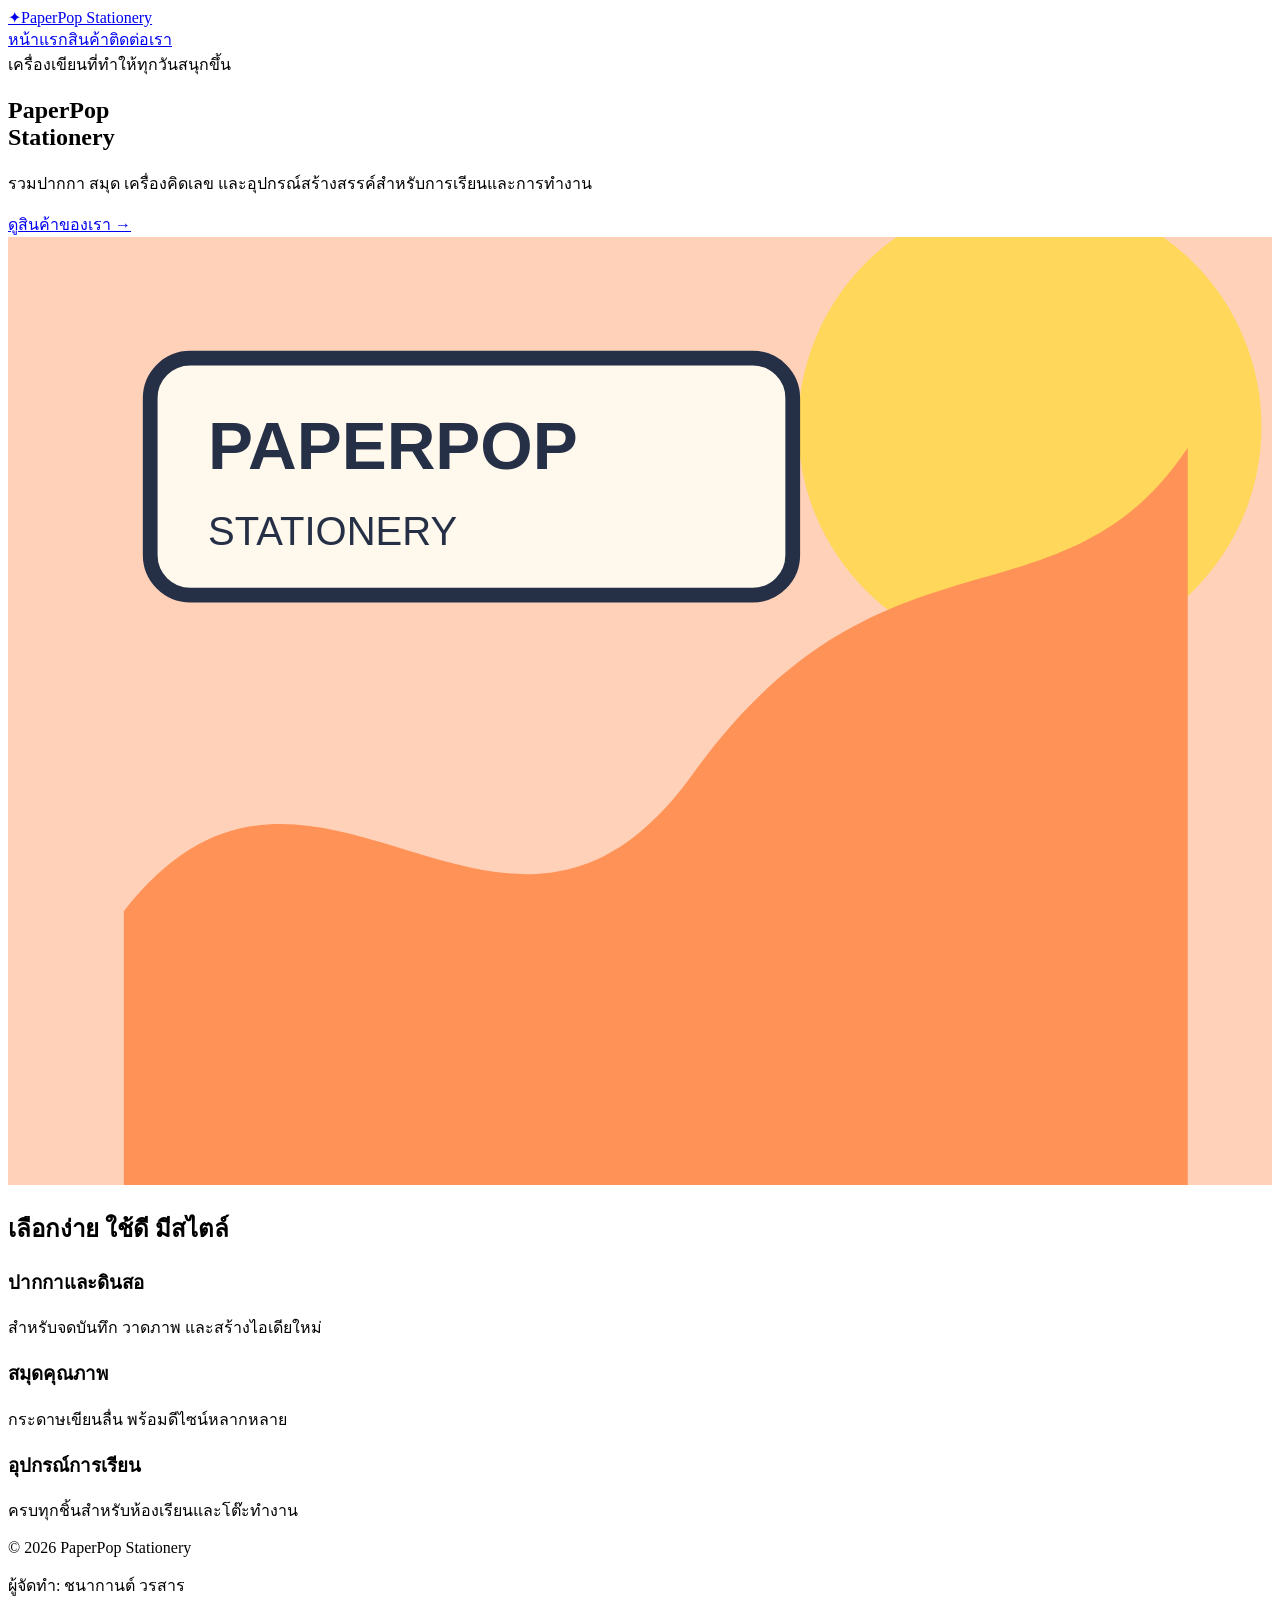
<file: index.html>
<!doctype html>
<html lang="th"><head><meta charset="utf-8"><meta name="viewport" content="width=device-width,initial-scale=1"><title>Bluebird Stationery</title><link rel="stylesheet" href="assets/style.css"></head>
<body>
<header class="site-header"><nav class="nav container"><a class="brand" href="index.html"><span class="brand-mark">✦</span>PaperPop Stationery</a><div class="nav-links"><a href="index.html">หน้าแรก</a><a href="products.html">สินค้า</a><a href="contact.html">ติดต่อเรา</a></div></nav></header>
<main>
<section class="hero"><div class="container hero-grid"><div><span class="eyebrow">เครื่องเขียนที่ทำให้ทุกวันสนุกขึ้น</span><h1>PaperPop<br>Stationery</h1><p>รวมปากกา สมุด เครื่องคิดเลข และอุปกรณ์สร้างสรรค์สำหรับการเรียนและการทำงาน</p><a class="button" href="about.html">ดูสินค้าของเรา →</a></div><img class="hero-image" src="images/banner-new.svg" alt="เครื่องเขียนบนโต๊ะ"></div></section>
<section class="section"><div class="container"><h2 class="section-title">เลือกง่าย ใช้ดี มีสไตล์</h2><div class="feature-strip"><article class="feature"><h3>ปากกาและดินสอ</h3><p>สำหรับจดบันทึก วาดภาพ และสร้างไอเดียใหม่</p></article><article class="feature"><h3>สมุดคุณภาพ</h3><p>กระดาษเขียนลื่น พร้อมดีไซน์หลากหลาย</p></article><article class="feature"><h3>อุปกรณ์การเรียน</h3><p>ครบทุกชิ้นสำหรับห้องเรียนและโต๊ะทำงาน</p></article></div></div></section>
</main>
<footer class="site-footer"><div class="container footer-row"><p>© 2026 PaperPop Stationery</p><p>ผู้จัดทำ: ชนากานต์ วรสาร</p></div></footer>

</body></html>
</file>
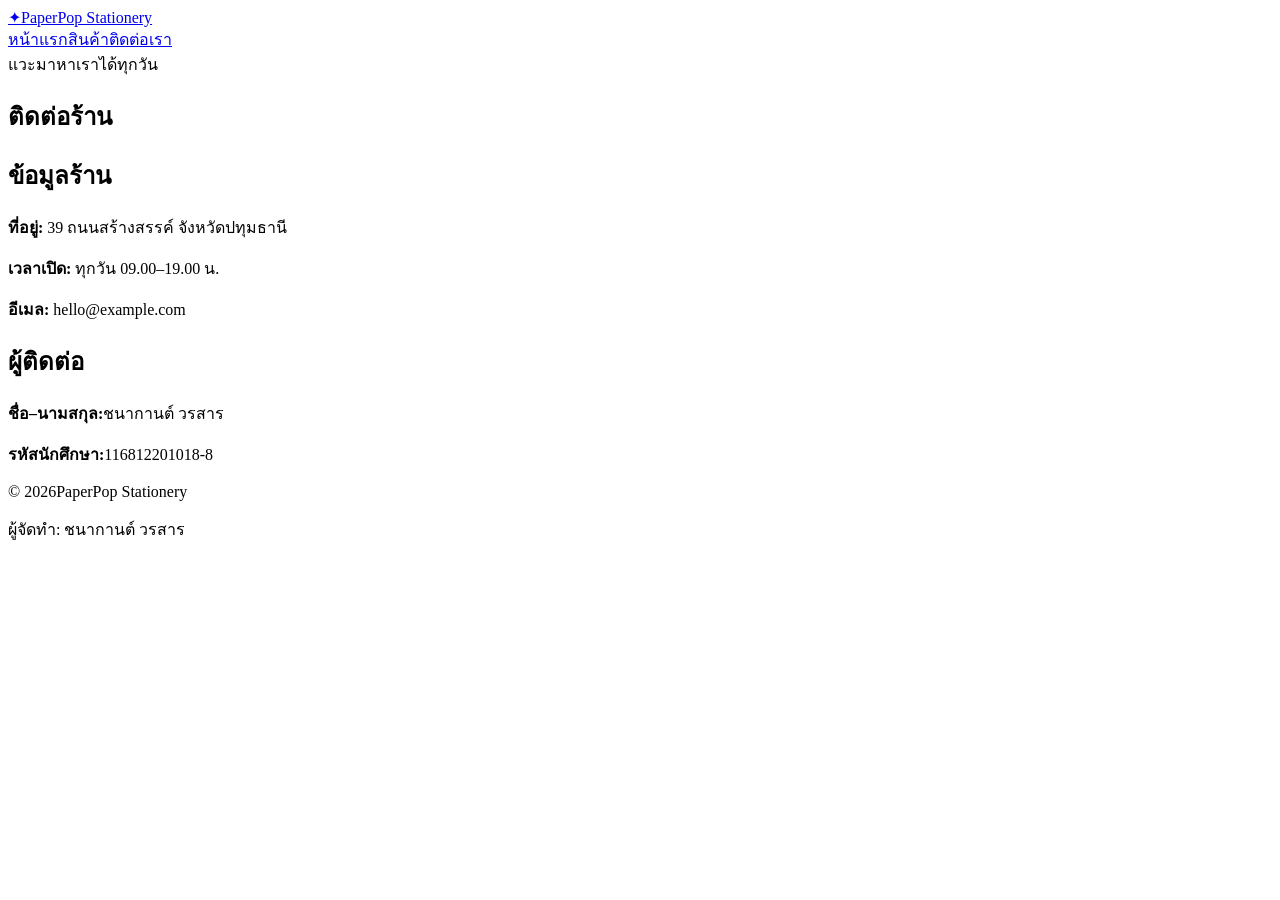
<file: contact.html>
<!doctype html>
<html lang="th"><head><meta charset="utf-8"><meta name="viewport" content="width=device-width,initial-scale=1"><title>ติดต่อ | Bluebird Stationery</title><link rel="stylesheet" href="assets/style.css"></head>
<body>
<header class="site-header"><nav class="nav container"><a class="brand" href="home.html"><span class="brand-mark">✦</span>PaperPop Stationery</a><div class="nav-links"><a href="home.html">หน้าแรก</a><a href="shop.html">สินค้า</a><a href="contact.html">ติดต่อเรา</a></div></nav></header>
<main><section class="page-head"><div class="container"><span class="eyebrow">แวะมาหาเราได้ทุกวัน</span><h1>ติดต่อร้าน</h1></div></section><section class="section"><div class="container contact-box"><section><h2>ข้อมูลร้าน</h2><p><strong>ที่อยู่:</strong> 39 ถนนสร้างสรรค์ จังหวัดปทุมธานี</p><p><strong>เวลาเปิด:</strong> ทุกวัน 09.00–19.00 น.</p><p><strong>อีเมล:</strong> hello@example.com</p></section><section class="student-placeholder"><h2>ผู้ติดต่อ</h2><p><strong>ชื่อ–นามสกุล:</strong>ชนากานต์ วรสาร</p><p><strong>รหัสนักศึกษา:</strong>116812201018-8</p></section></div></section></main>
<footer class="site-footer"><div class="container footer-row"><p>© 2026PaperPop Stationery</p><p>ผู้จัดทำ: ชนากานต์ วรสาร</p></div></footer>

</body></html>
</file>
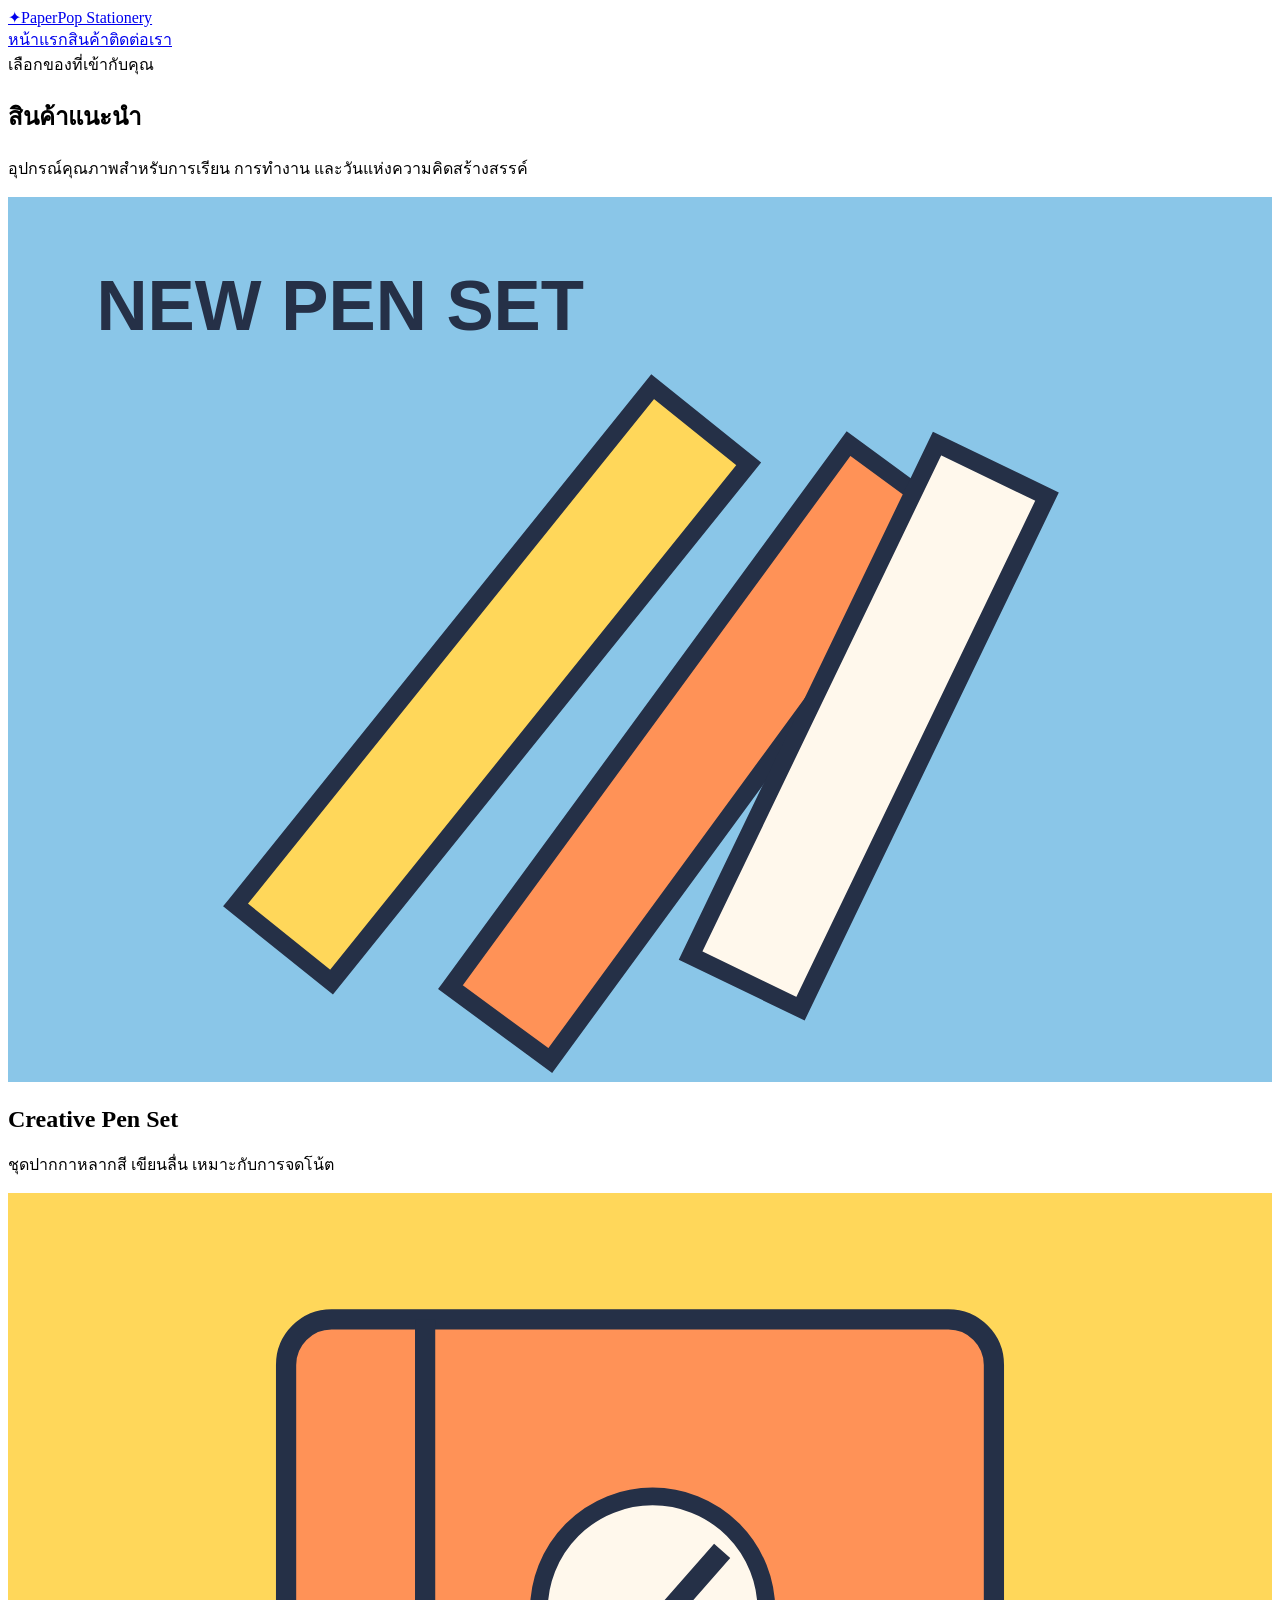
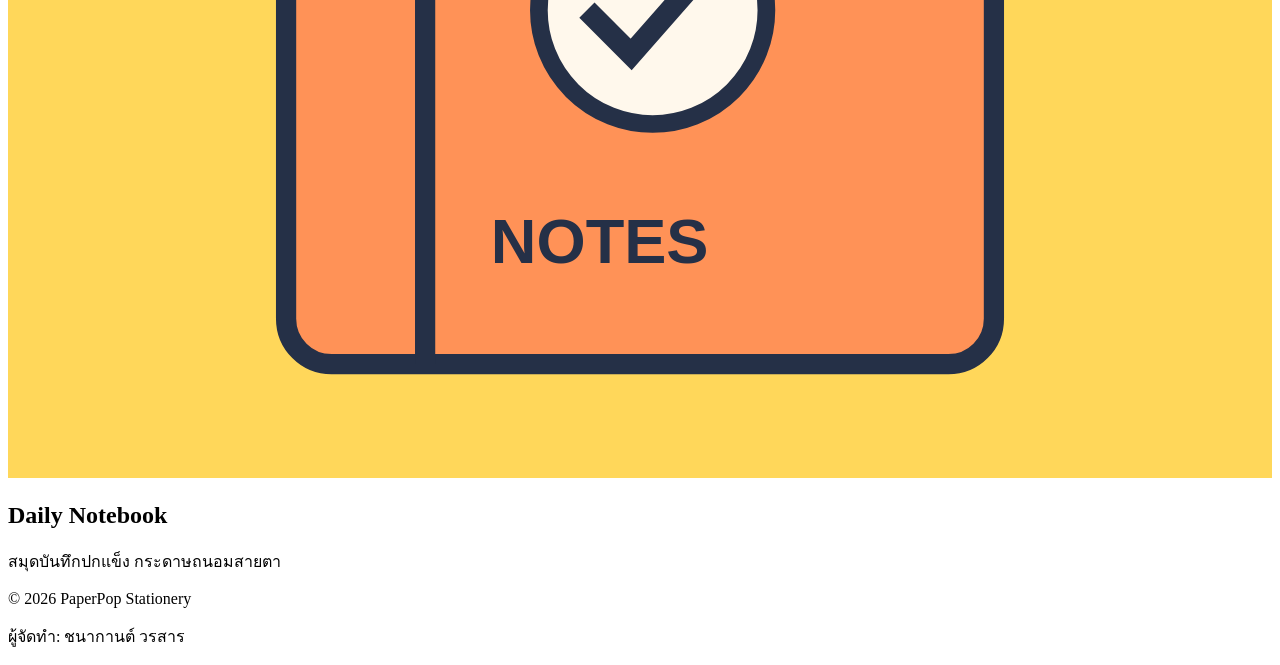
<file: products.html>
<!doctype html>
<html lang="th"><head><meta charset="utf-8"><meta name="viewport" content="width=device-width,initial-scale=1"><title>สินค้า | Bluebird Stationery</title><link rel="stylesheet" href="assets/style.css"></head>
<body>
<header class="site-header"><nav class="nav container"><a class="brand" href="home.html"><span class="brand-mark">✦</span>PaperPop Stationery</a><div class="nav-links"><a href="home.html">หน้าแรก</a><a href="products.html">สินค้า</a><a href="contact.html">ติดต่อเรา</a></div></nav></header>
<main><section class="page-head"><div class="container"><span class="eyebrow">เลือกของที่เข้ากับคุณ</span><h1>สินค้าแนะนำ</h1><p>อุปกรณ์คุณภาพสำหรับการเรียน การทำงาน และวันแห่งความคิดสร้างสรรค์</p></div></section><section class="section"><div class="container product-grid"><article class="product-card"><img src="images/pen-set-new.svg" alt="ชุดปากกา"><div><h2>Creative Pen Set</h2><p>ชุดปากกาหลากสี เขียนลื่น เหมาะกับการจดโน้ต</p></div></article><article class="product-card"><img src="images/notebook-new.svg" alt="สมุดบันทึก"><div><h2>Daily Notebook</h2><p>สมุดบันทึกปกแข็ง กระดาษถนอมสายตา</p></div></article></div></section></main>
<footer class="site-footer"><div class="container footer-row"><p>© 2026 PaperPop Stationery</p><p>ผู้จัดทำ: ชนากานต์ วรสาร</p></div></footer>

</body></html>
</file>
<file: assets/style.css>
<head><meta charset="utf-8"><meta name="viewport" content="width=device-width,initial-scale=1"><title>Bluebird Stationery</title><link rel="stylesheet" href="assets/style.css"></head>
</file>
